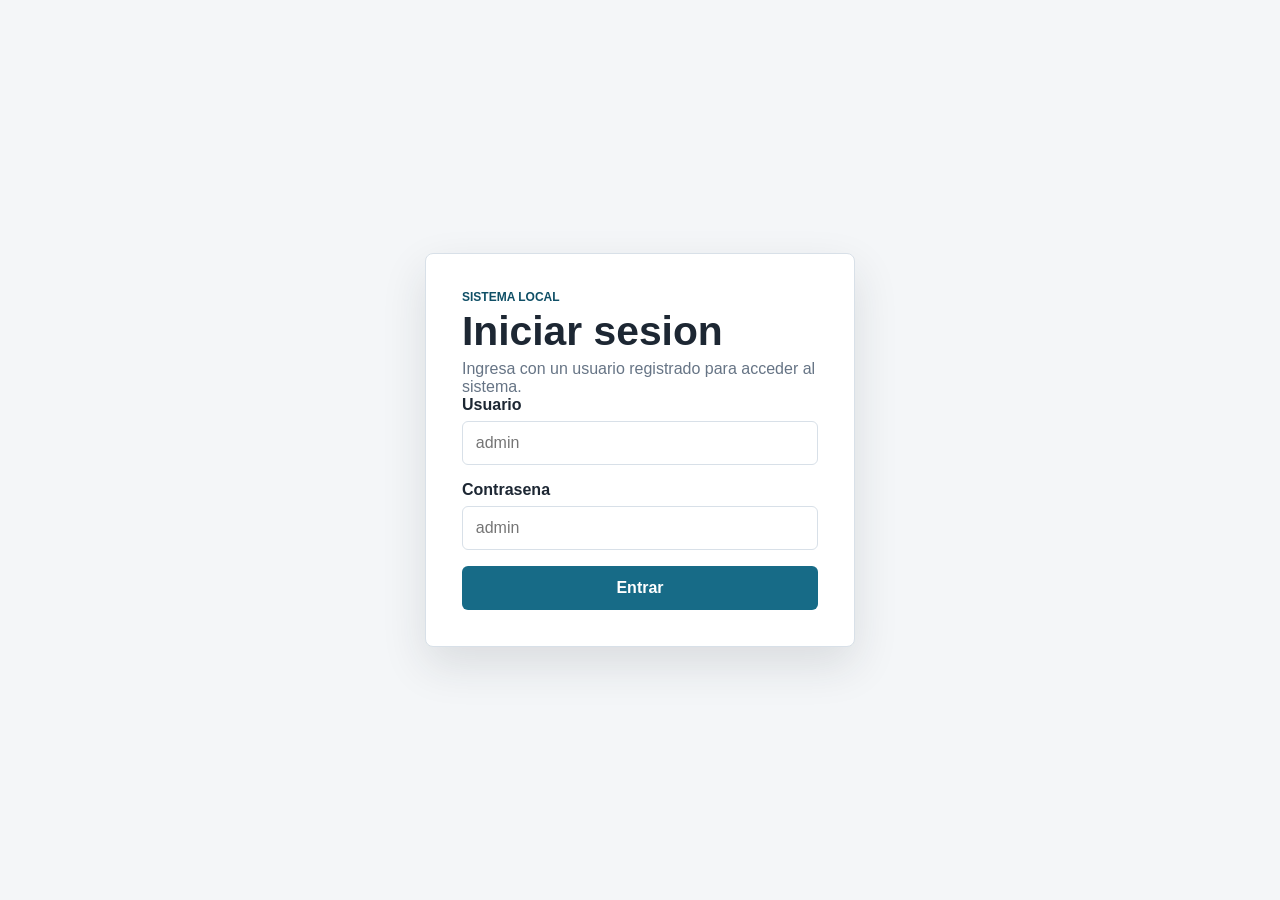
<file: index.html>
<!DOCTYPE html>
<html lang="es">
<head>
    <meta charset="UTF-8">
    <meta name="viewport" content="width=device-width, initial-scale=1.0">
    <title>Correo Electronico - Login</title>
    <link rel="stylesheet" href="assets/css/styles.css">
</head>
<body class="auth-page">
    <main class="auth-shell">
        <section class="auth-panel" aria-labelledby="login-title">
            <p class="eyebrow">Sistema local</p>
            <h1 id="login-title">Iniciar sesion</h1>
            <p class="muted">Ingresa con un usuario registrado para acceder al sistema.</p>

            <form id="loginForm" class="form" novalidate>
                <div class="field">
                    <label for="username">Usuario</label>
                    <input type="text" id="username" name="username" autocomplete="username" placeholder="admin">
                </div>

                <div class="field">
                    <label for="password">Contrasena</label>
                    <input type="password" id="password" name="password" autocomplete="current-password" placeholder="admin">
                </div>

                <p id="loginMessage" class="message" role="status" aria-live="polite"></p>

                <button type="submit" class="button button-primary">Entrar</button>
            </form>
        </section>
    </main>

    <script src="assets/js/storage.js"></script>
    <script src="assets/js/auth.js"></script>
    <script src="assets/js/login.js"></script>
</body>
</html>
</file>
<file: assets/css/styles.css>
:root {
    --bg: #f4f6f8;
    --surface: #ffffff;
    --surface-strong: #eef3f7;
    --text: #1d2733;
    --muted: #667485;
    --line: #d8e0e8;
    --primary: #176b87;
    --primary-dark: #0f4f66;
    --danger: #b42318;
    --success: #16703c;
    --shadow: 0 18px 45px rgba(29, 39, 51, 0.12);
}

* {
    box-sizing: border-box;
}

body {
    margin: 0;
    min-height: 100vh;
    background: var(--bg);
    color: var(--text);
    font-family: Arial, Helvetica, sans-serif;
}

h1,
h2,
p {
    margin-top: 0;
}

h1 {
    margin-bottom: 0.35rem;
    font-size: clamp(1.8rem, 4vw, 2.55rem);
    line-height: 1.1;
}

h2 {
    margin-bottom: 1rem;
    font-size: 1.25rem;
}

.auth-page {
    display: grid;
    place-items: center;
    padding: 1.25rem;
}

.auth-shell {
    width: min(100%, 430px);
}

.auth-panel,
.form-section,
.table-section,
.status-section {
    background: var(--surface);
    border: 1px solid var(--line);
    border-radius: 8px;
    box-shadow: var(--shadow);
}

.auth-panel {
    padding: clamp(1.5rem, 5vw, 2.25rem);
}

.topbar {
    display: flex;
    align-items: center;
    justify-content: space-between;
    gap: 1rem;
    padding: 1.25rem clamp(1rem, 4vw, 2rem);
    background: var(--surface);
    border-bottom: 1px solid var(--line);
}

.content,
.admin-layout {
    width: min(1120px, calc(100% - 2rem));
    margin: 1.5rem auto;
}

.admin-layout {
    display: grid;
    grid-template-columns: minmax(280px, 390px) minmax(0, 1fr);
    gap: 1.25rem;
    align-items: start;
}

.form-section,
.table-section,
.status-section {
    padding: 1.25rem;
}

.form {
    display: grid;
    gap: 1rem;
}

.field {
    display: grid;
    gap: 0.45rem;
}

label {
    font-weight: 700;
}

input,
select {
    width: 100%;
    min-height: 44px;
    border: 1px solid var(--line);
    border-radius: 6px;
    padding: 0.7rem 0.8rem;
    background: #fff;
    color: var(--text);
    font: inherit;
}

input:focus,
select:focus {
    outline: 3px solid rgba(23, 107, 135, 0.18);
    border-color: var(--primary);
}

.button {
    min-height: 44px;
    border: 0;
    border-radius: 6px;
    padding: 0.75rem 1rem;
    cursor: pointer;
    font: inherit;
    font-weight: 700;
}

.button-primary {
    background: var(--primary);
    color: #fff;
}

.button-primary:hover {
    background: var(--primary-dark);
}

.button-secondary {
    background: var(--surface-strong);
    color: var(--text);
    border: 1px solid var(--line);
}

.button-secondary:hover {
    background: #e3ebf2;
}

.button-danger {
    background: #fff1f0;
    color: var(--danger);
    border: 1px solid rgba(180, 35, 24, 0.26);
}

.button-danger:hover {
    background: #ffe4e1;
}

.button-small {
    min-height: 36px;
    padding: 0.55rem 0.75rem;
    font-size: 0.9rem;
}

.form-actions,
.row-actions {
    display: flex;
    gap: 0.6rem;
    flex-wrap: wrap;
}

.is-hidden {
    display: none;
}

.eyebrow {
    margin-bottom: 0.35rem;
    color: var(--primary-dark);
    font-size: 0.75rem;
    font-weight: 700;
    letter-spacing: 0;
    text-transform: uppercase;
}

.muted {
    margin-bottom: 0;
    color: var(--muted);
}

.message {
    display: none;
    margin: 0;
    padding: 0.75rem;
    border-radius: 6px;
    border: 1px solid transparent;
}

.message.is-error {
    display: block;
    color: var(--danger);
    border-color: rgba(180, 35, 24, 0.24);
    background: rgba(180, 35, 24, 0.08);
}

.message.is-success {
    display: block;
    color: var(--success);
    border-color: rgba(22, 112, 60, 0.22);
    background: rgba(22, 112, 60, 0.08);
}

.section-heading {
    display: flex;
    justify-content: space-between;
    gap: 1rem;
    margin-bottom: 1rem;
}

.table-wrap {
    overflow-x: auto;
    border: 1px solid var(--line);
    border-radius: 8px;
}

table {
    width: 100%;
    border-collapse: collapse;
    min-width: 560px;
}

th,
td {
    padding: 0.9rem 1rem;
    text-align: left;
    border-bottom: 1px solid var(--line);
}

th {
    background: var(--surface-strong);
    font-size: 0.86rem;
    text-transform: uppercase;
}

tbody tr:last-child td {
    border-bottom: 0;
}

@media (max-width: 760px) {
    .topbar {
        align-items: stretch;
        flex-direction: column;
    }

    .admin-layout {
        grid-template-columns: 1fr;
    }
}
</file>
